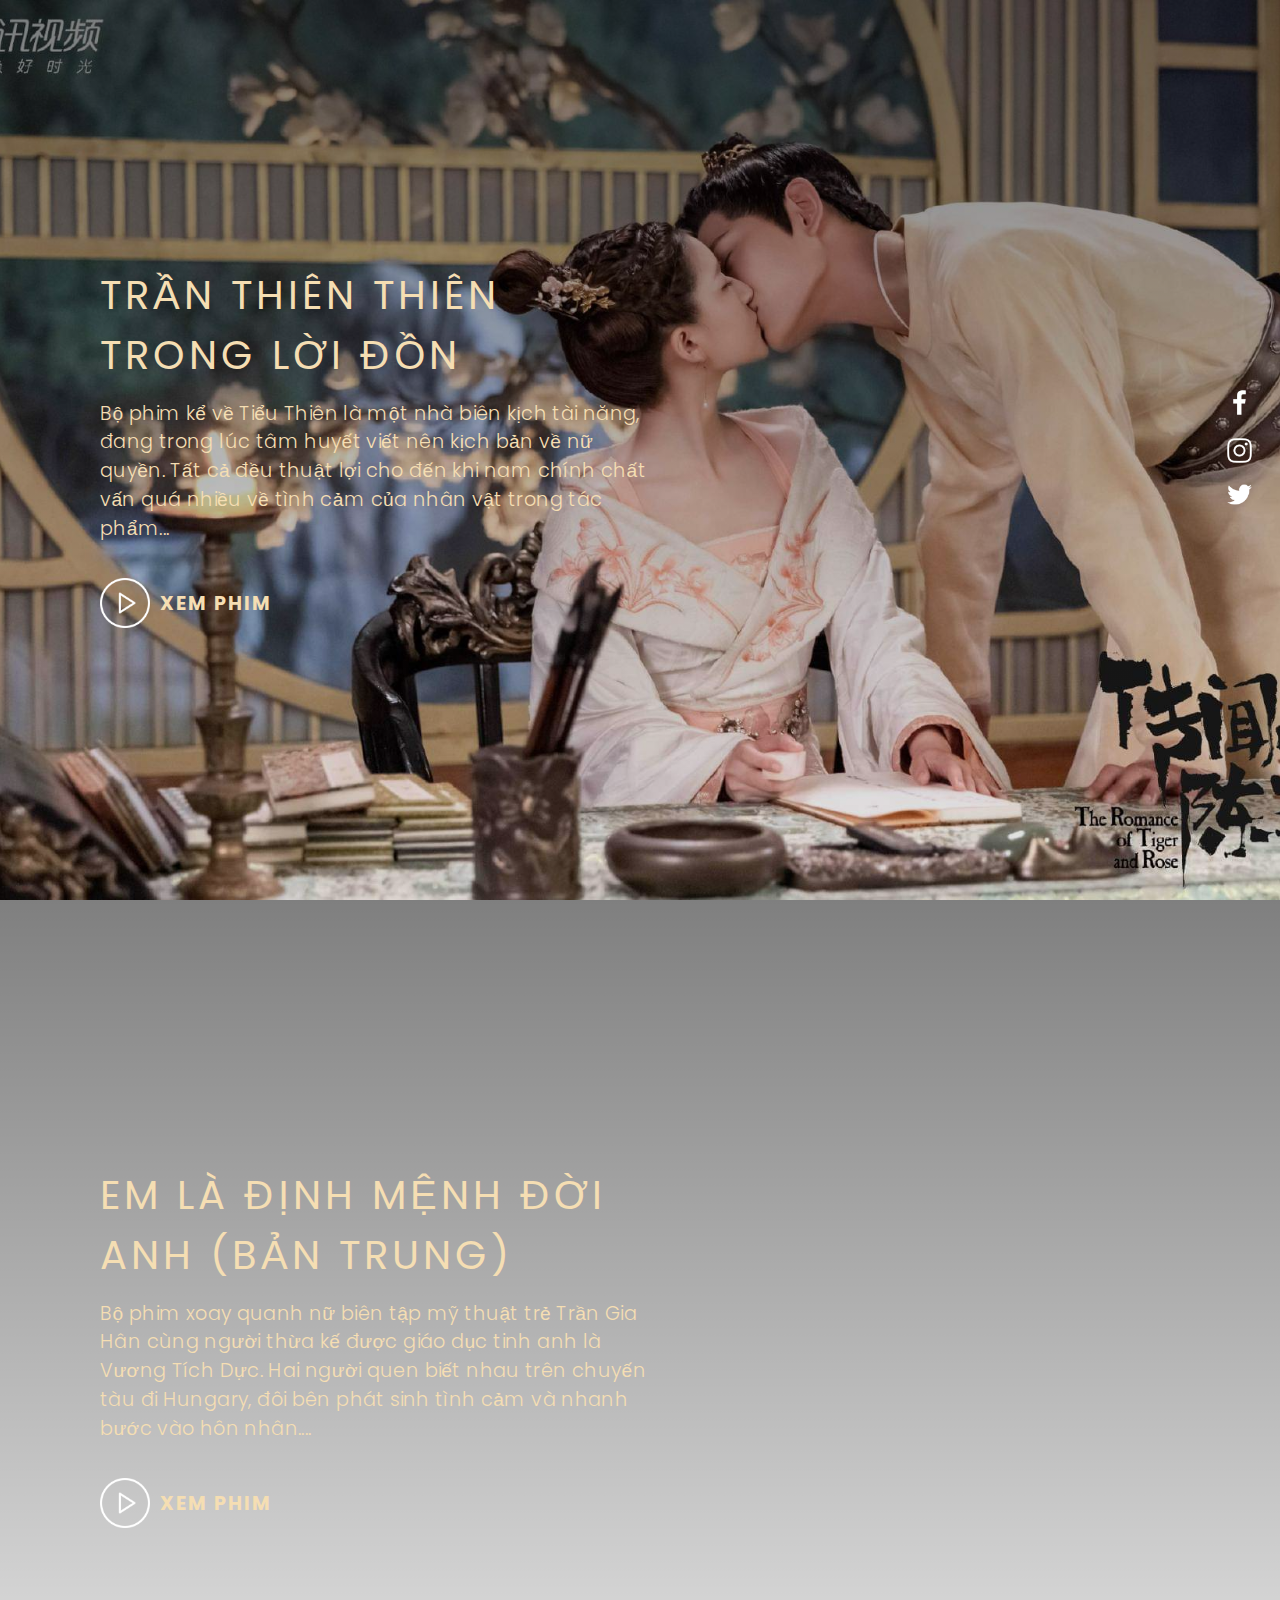
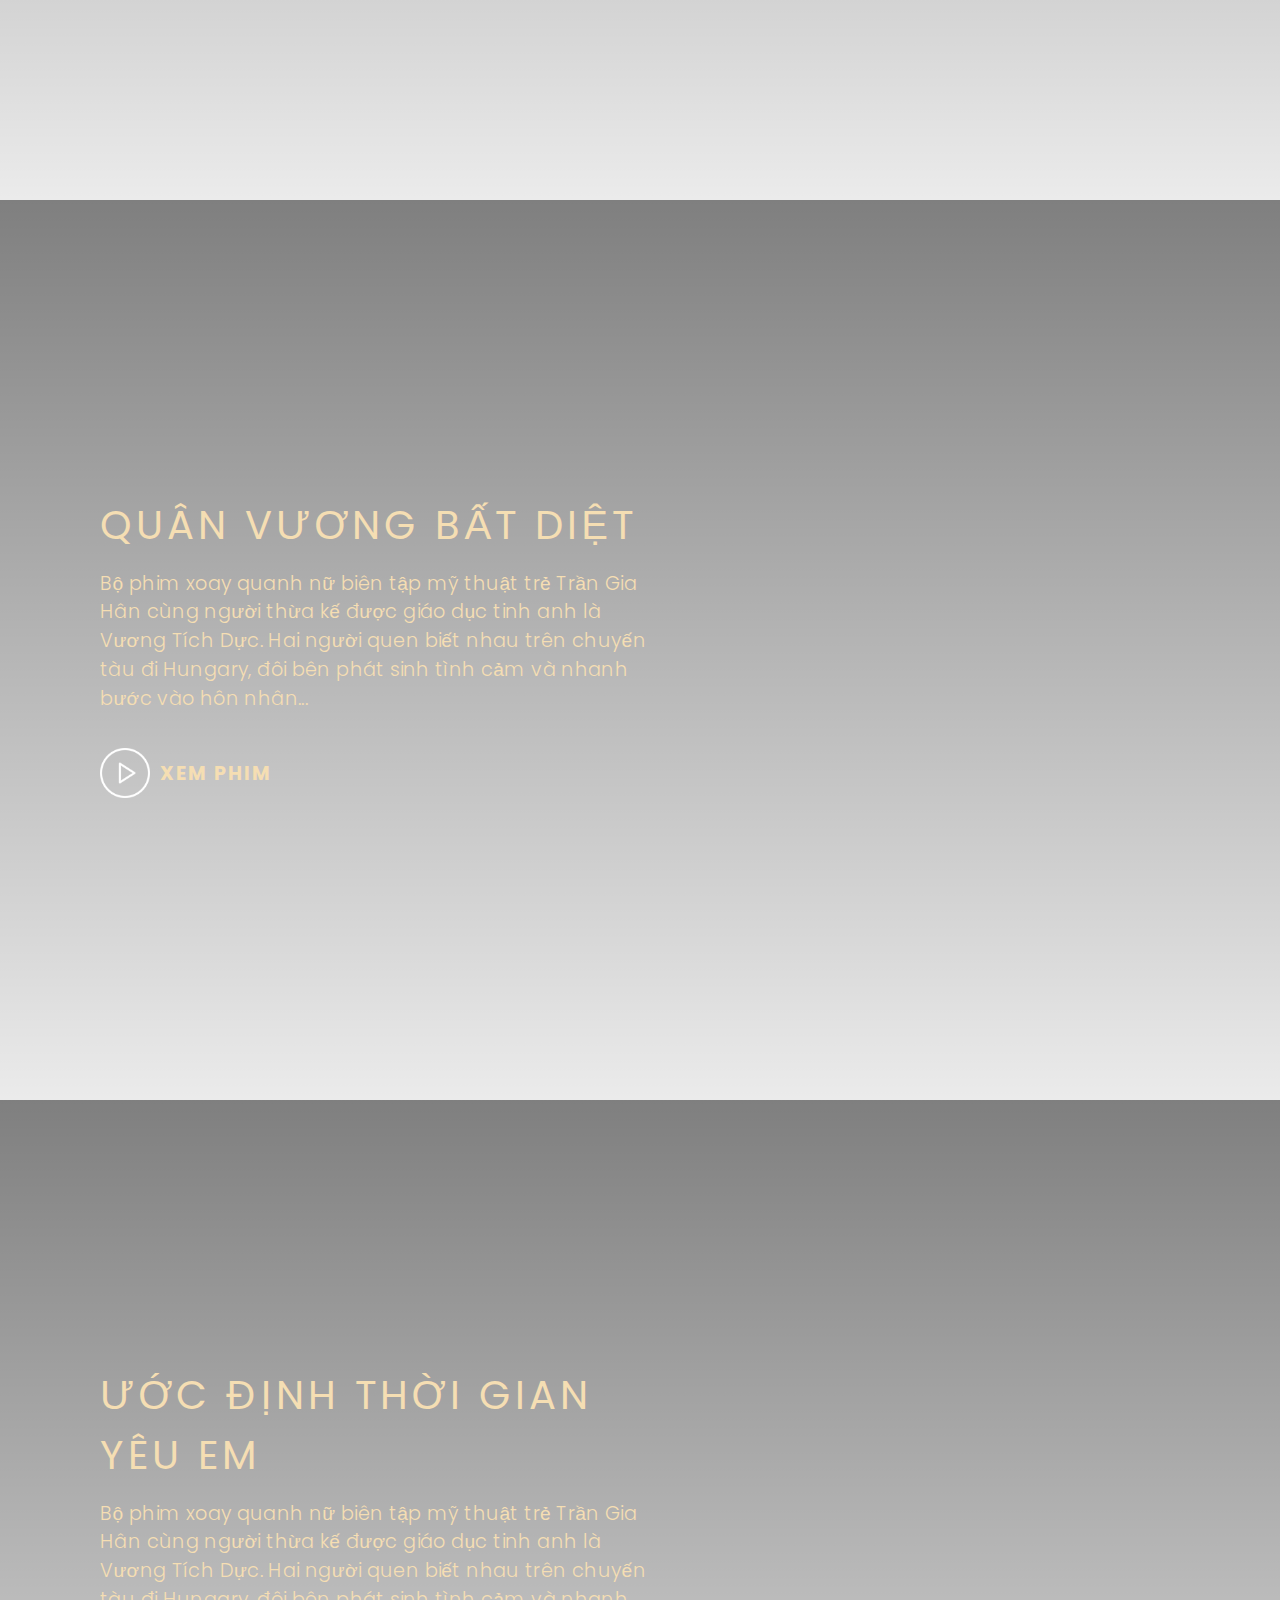
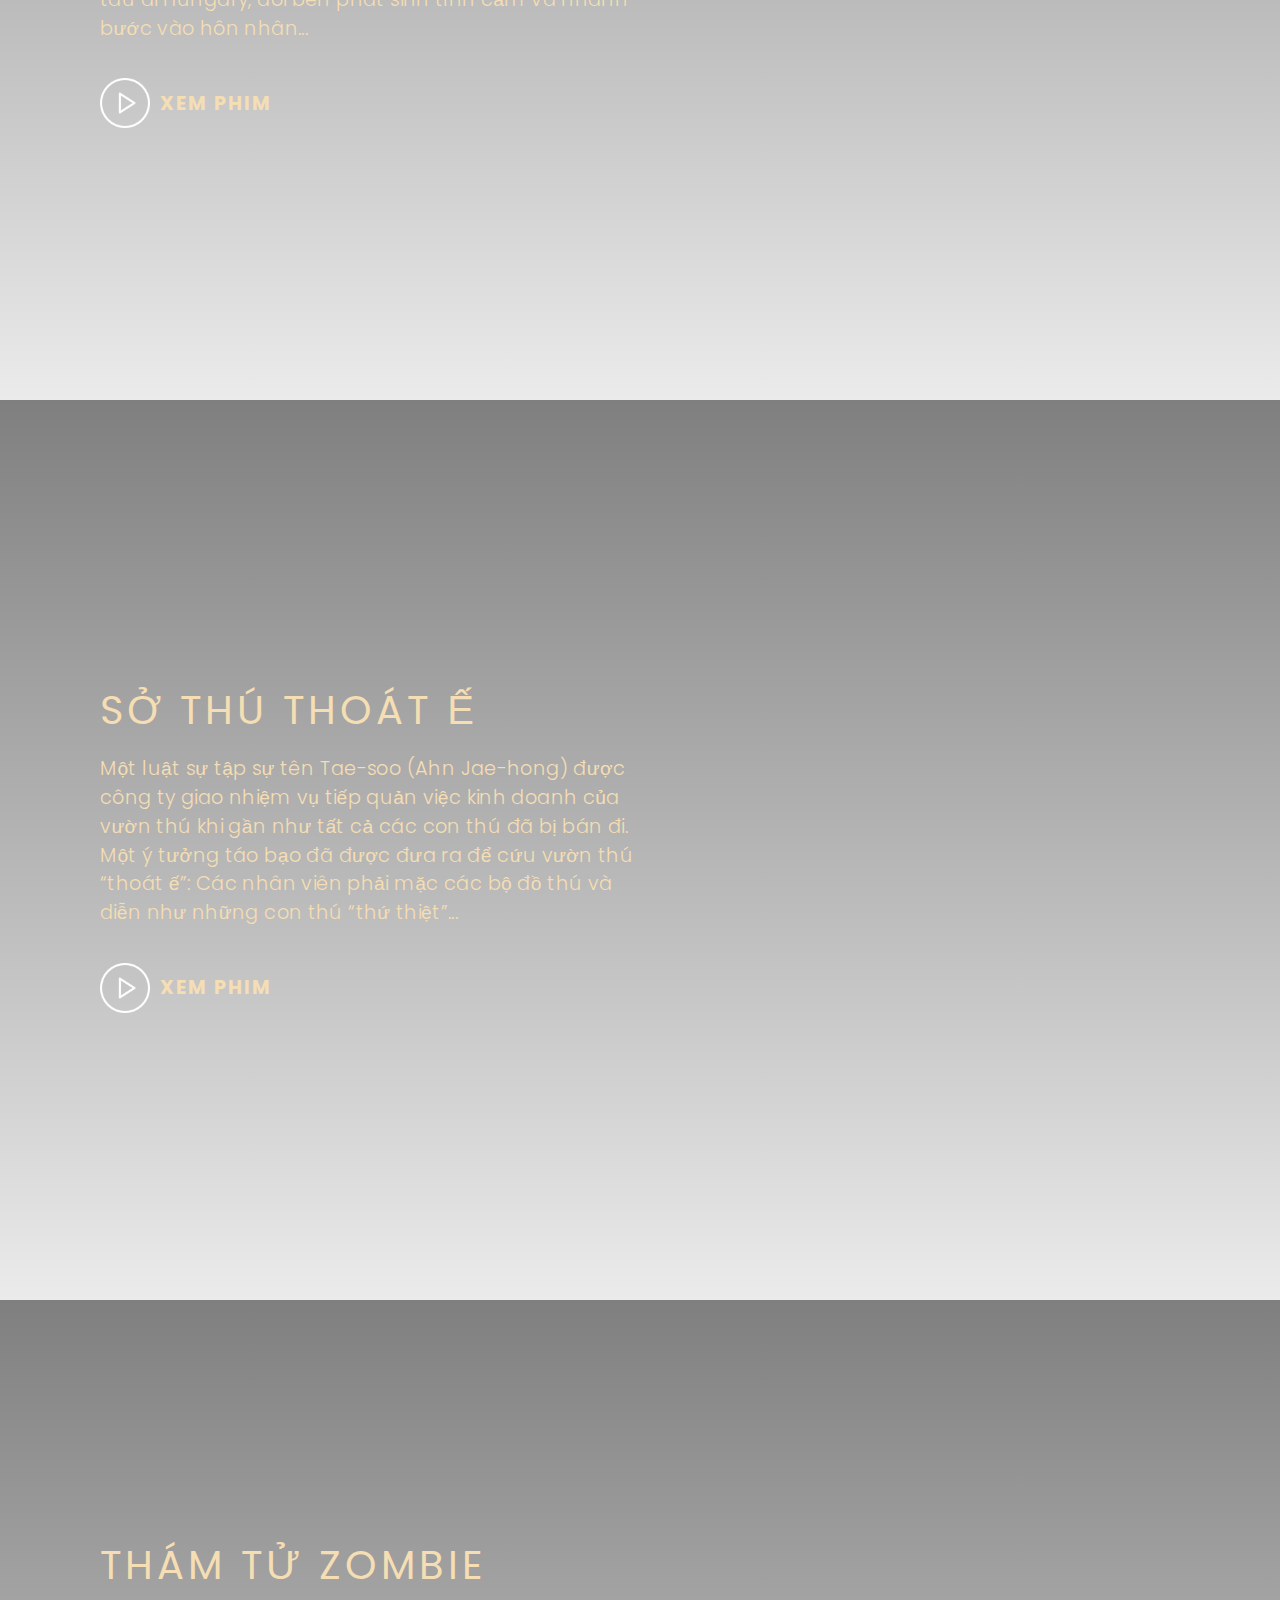
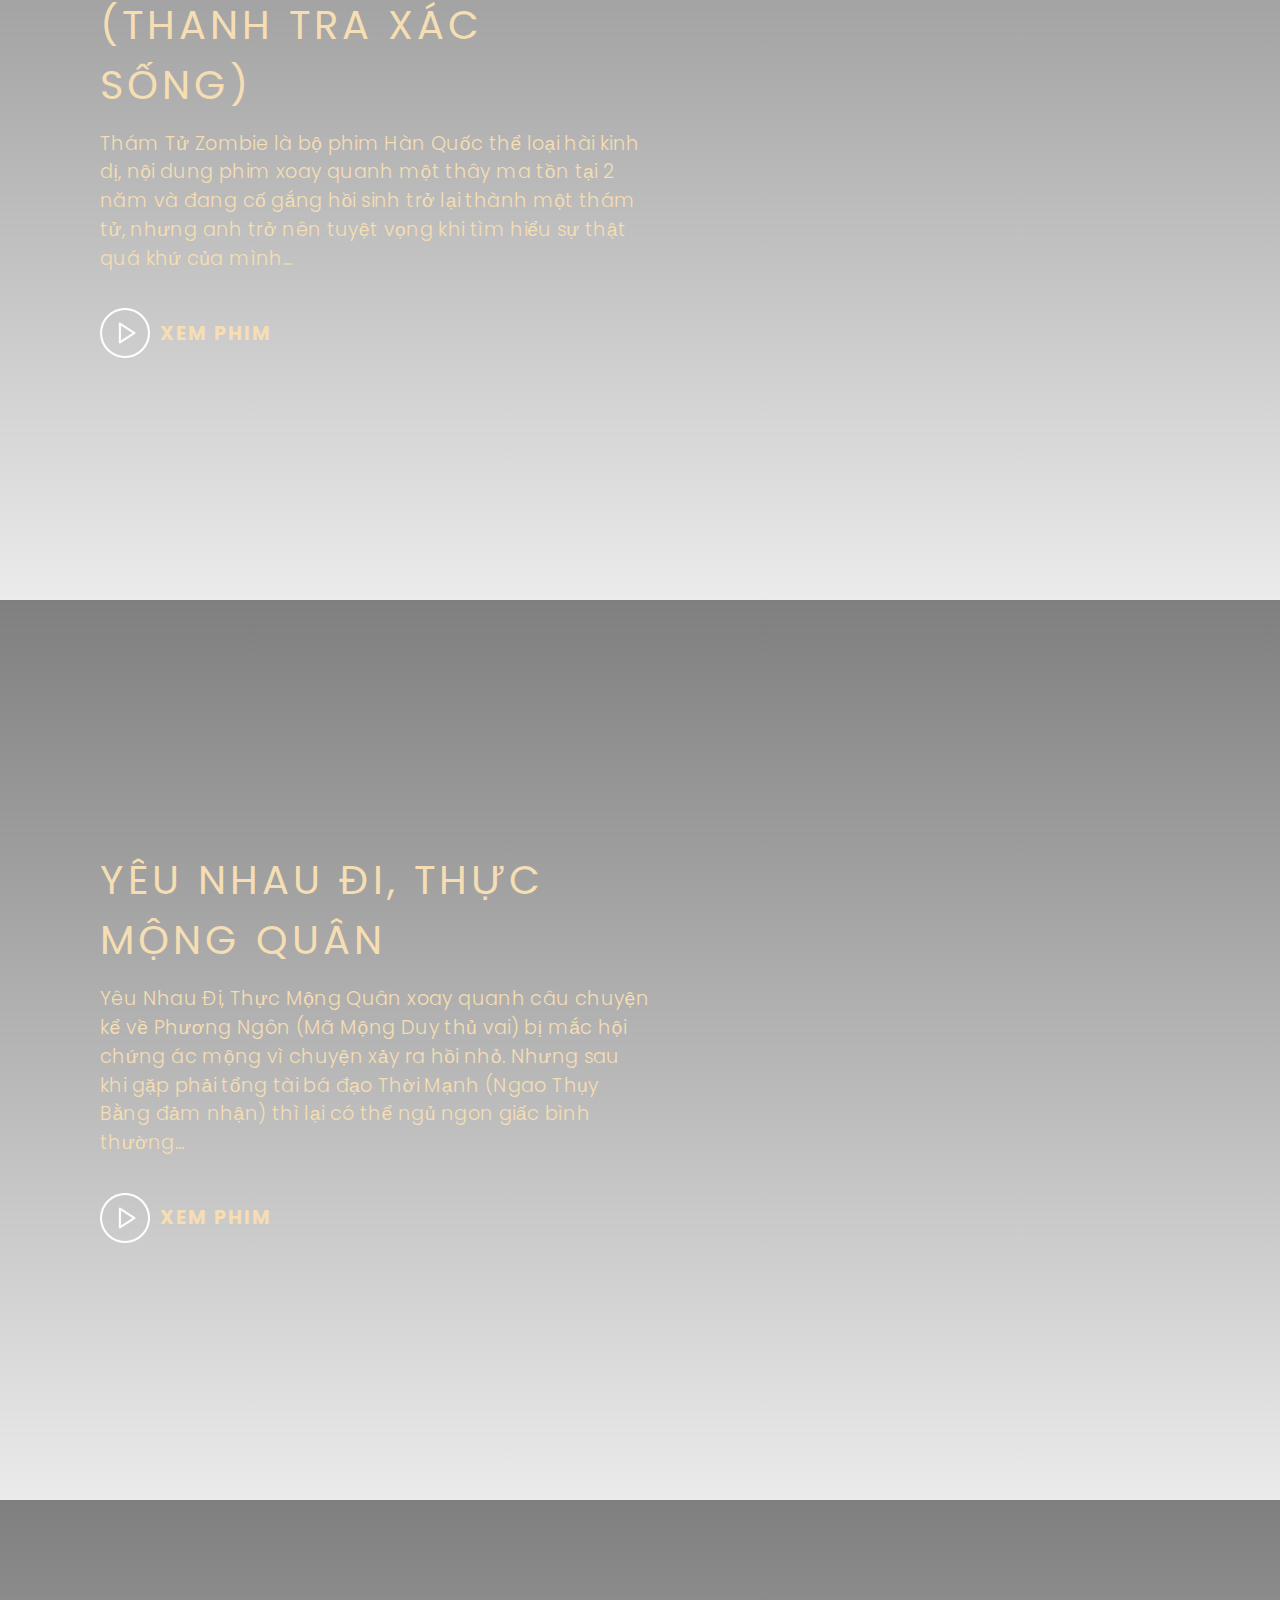
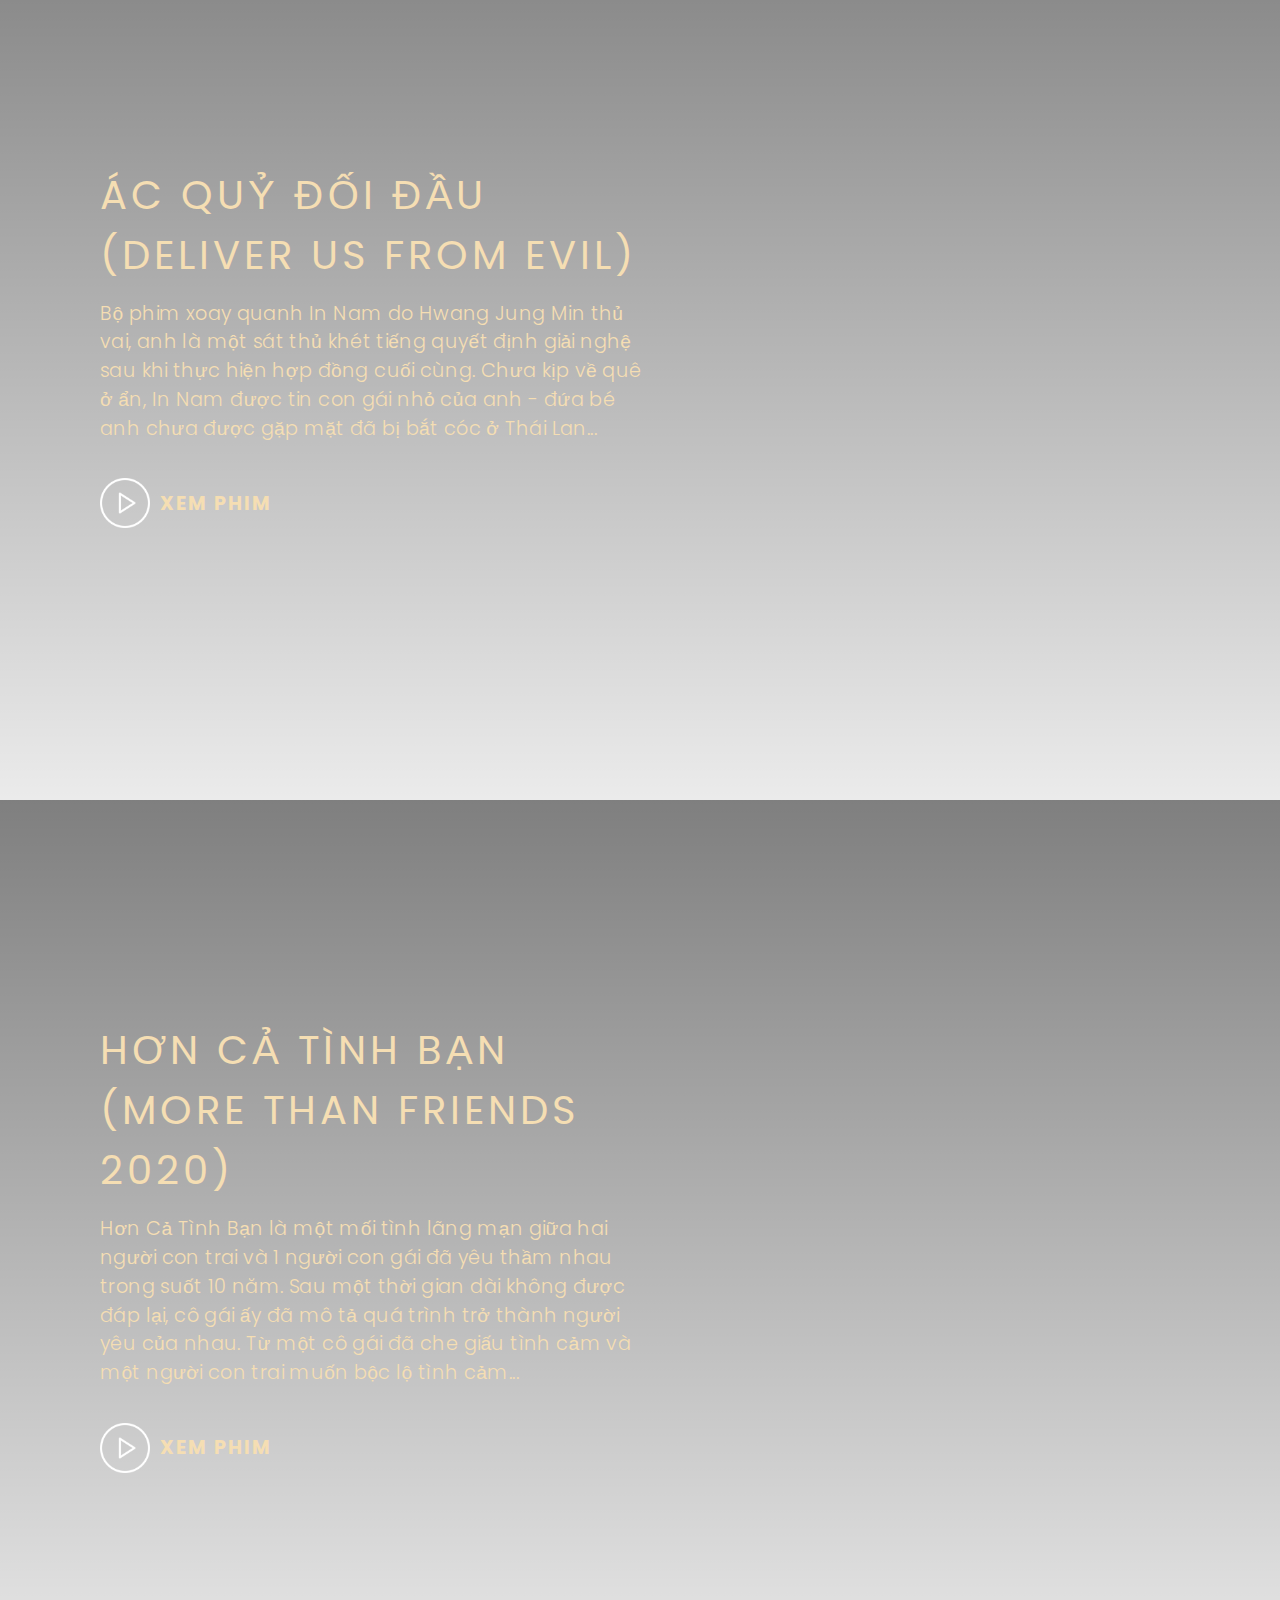
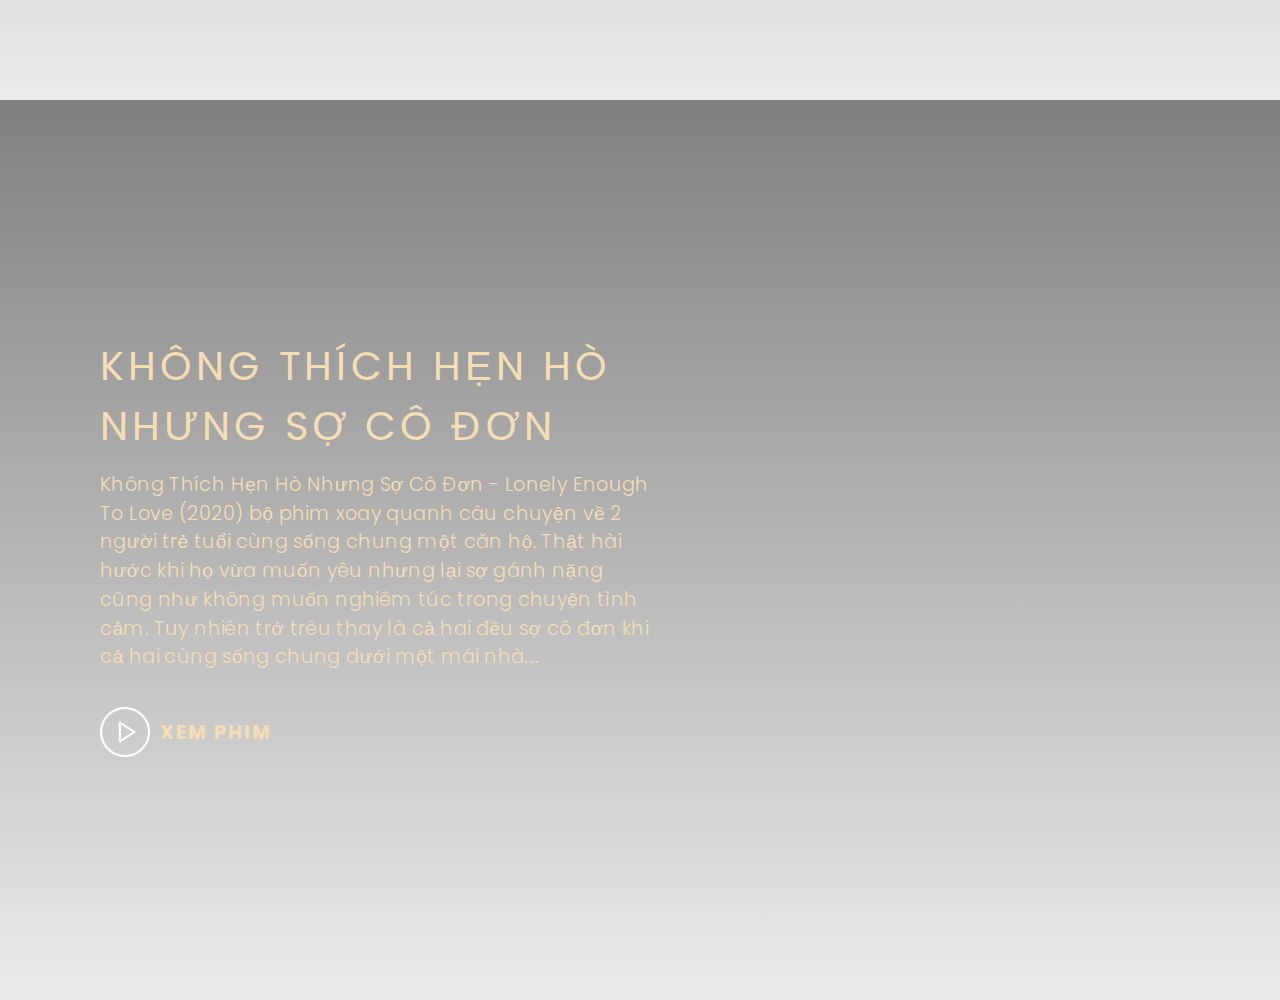
<file: phim/index.html>
<!DOCTYPE html>
    <head>
        <meta charset="utf-8">
        <meta http-equiv="X-UA-Compatible" content="IE=edge">
        <title>Tổng hợp phim hot đang được yêu thích nhất</title>
        <meta name="description" content="">
        <meta name="viewport" content="width=device-width, initial-scale=1">
        <link rel="stylesheet" href="style.css">
    </head>
    <body>
        <div class="top1">
            <div class="banner bn">
                <div class="content">
                    <h2>TRẦN THIÊN THIÊN TRONG LỜI ĐỒN</h2>
                    <p>Bộ phim kể về Tiểu Thiên là một nhà biên kịch tài năng, đang trong lúc tâm huyết viết nên kịch bản về nữ quyền. Tất cả đều thuật lợi cho đến khi nam chính chất vấn quá nhiều về tình cảm của nhân vật trong tác phẩm...</p>
                    <a href="https://youtu.be/9WHeltwTSwI?list=PLf6Q6zf9Lk_2qT8GPQBIipwmN6rbVNHNQ" target="_blank" class="play"><img src="img/play.png">Xem phim</a>
                    <div class="slide sld"></div>
                    <ul class="sci">
                        <li><a href="#"><img src="img/facebook.png"></a></li>
                        <li><a href="#"><img src="img/instagram.png"></a></li>
                        <li><a href="#"><img src="img/twitter.png"></a></li>
                    </ul>
                </div>
            </div>
        </div>
        <div class="top2">
            <div class="banner bn2">
                <div class="content">
                    <h2>EM LÀ ĐỊNH MỆNH ĐỜI ANH (BẢN TRUNG)</h2>
                    <p>Bộ phim xoay quanh nữ biên tập mỹ thuật trẻ Trần Gia Hân cùng người thừa kế được giáo dục tinh anh là Vương Tích Dực. Hai người quen biết nhau trên chuyến tàu đi Hungary, đôi bên phát sinh tình cảm và nhanh bước vào hôn nhân....</p>
                    <a href="https://luotphim.com/xem-phim-bo/em-la-dinh-menh-doi-anh-tap-1/" target="_blank" class="play"><img src="img/play.png">Xem phim</a>
                    <div class="slide sld2"></div>
                </div>
            </div>
        </div>
        <div class="top3">
            <div class="banner bn3">
                <div class="content">
                    <h2>QUÂN VƯƠNG BẤT DIỆT</h2>
                    <p>Bộ phim xoay quanh nữ biên tập mỹ thuật trẻ Trần Gia Hân cùng người thừa kế được giáo dục tinh anh là Vương Tích Dực. Hai người quen biết nhau trên chuyến tàu đi Hungary, đôi bên phát sinh tình cảm và nhanh bước vào hôn nhân...</p>
                    <a href="http://www.phimhanz.com/xem-phim-quan-vuong-bat-diet-full-hd-full-183804-vietsub.html" target="_blank" class="play"><img src="img/play.png">Xem phim</a>
                    <div class="slide sld3"></div>
                </div>
            </div>
        </div>
        <div class="top4">
            <div class="banner bn4">
                <div class="content">
                    <h2>Ước Định Thời Gian Yêu Em</h2>
                    <p>Bộ phim xoay quanh nữ biên tập mỹ thuật trẻ Trần Gia Hân cùng người thừa kế được giáo dục tinh anh là Vương Tích Dực. Hai người quen biết nhau trên chuyến tàu đi Hungary, đôi bên phát sinh tình cảm và nhanh bước vào hôn nhân...</p>
                    <a href="https://www.fullphim.net/p/uoc-dinh-thoi-gian-yeu-em-tap-1" target="_blank" class="play"><img src="img/play.png">Xem phim</a>
                    <div class="slide sld4"></div>
                </div>
            </div>
        </div>
        <div class="top5">
            <div class="banner bn5">
                <div class="content">
                    <h2>SỞ THÚ THOÁT Ế</h2>
                    <p>Một luật sự tập sự tên Tae-soo (Ahn Jae-hong) được công ty giao nhiệm vụ tiếp quản việc kinh doanh của vườn thú khi gần như tất cả các con thú đã bị bán đi. Một ý tưởng táo bạo đã được đưa ra để cứu vườn thú “thoát ế”: Các nhân viên phải mặc các bộ đồ thú và diễn như những con thú “thứ thiệt”...</p>
                    <a href="https://247phim.com/xemphim/so-thu-thoat-e-19337/full-127054" target="_blank" class="play"><img src="img/play.png">Xem phim</a>
                    <div class="slide sld5"></div>
                    </ul>
                </div>
            </div>
        </div>
        <div class="top6">
            <div class="banner bn6">
                <div class="content">
                    <h2>Thám Tử Zombie (Thanh Tra Xác Sống)</h2>
                    <p>Thám Tử Zombie là bộ phim Hàn Quốc thể loại hài kinh dị, nội dung phim xoay quanh một thây ma tồn tại 2 năm và đang cố gắng hồi sinh trở lại thành một thám tử, nhưng anh trở nên tuyệt vọng khi tìm hiểu sự thật quá khứ của mình...</p>
                    <a href="https://www.fullphim.net/p/tham-tu-zombie-tap-1" target="_blank" class="play"><img src="img/play.png">Xem phim</a>
                    <div class="slide sld6"></div>
                </div>
            </div>
        </div>
        <div class="top7">
            <div class="banner bn7">
                <div class="content">
                    <h2>Yêu Nhau Đi, Thực Mộng Quân</h2>
                    <p>Yêu Nhau Đi, Thực Mộng Quân xoay quanh câu chuyện kể về Phương Ngôn (Mã Mộng Duy thủ vai) bị mắc hội chứng ác mộng vì chuyện xảy ra hồi nhỏ. Nhưng sau khi gặp phải tổng tài bá đạo Thời Mạnh (Ngao Thụy Bằng đảm nhận) thì lại có thể ngủ ngon giấc bình thường...</p>
                    <a href="https://www.fullphim.net/p/yeu-nhau-di-thuc-mong-quan-tap-1" target="_blank" class="play"><img src="img/play.png">Xem phim</a>
                    <div class="slide sld7"></div>
                </div>
            </div>
        </div>
        <div class="top8">
            <div class="banner bn8">
                <div class="content">
                    <h2>Ác Quỷ Đối Đầu (Deliver Us From Evil)</h2>
                    <p>Bộ phim xoay quanh In Nam do Hwang Jung Min thủ vai, anh là một sát thủ khét tiếng quyết định giải nghệ sau khi thực hiện hợp đồng cuối cùng. Chưa kịp về quê ở ẩn, In Nam được tin con gái nhỏ của anh - đứa bé anh chưa được gặp mặt đã bị bắt cóc ở Thái Lan...</p>
                    <a href="https://www.fullphim.net/p/xem-phim-ac-quy-doi-dau-deliver-us-from-evil" target="_blank" class="play"><img src="img/play.png">Xem phim</a>
                    <div class="slide sld8"></div>
                </div>
            </div>
        </div>
        <div class="top9">
            <div class="banner bn9">
                <div class="content">
                    <h2>Hơn Cả Tình Bạn (More Than Friends 2020)</h2>
                    <p>Hơn Cả Tình Bạn là một mối tình lãng mạn giữa hai người con trai và 1 người con gái đã yêu thầm nhau trong suốt 10 năm. Sau một thời gian dài không được đáp lại, cô gái ấy đã mô tả quá trình trở thành người yêu của nhau. Từ một cô gái đã che giấu tình cảm và một người con trai muốn bộc lộ tình cảm...</p>
                    <a href="https://www.fullphim.net/p/hon-ca-tinh-ban-more-than-friends-2020-tap-1" target="_blank" class="play"><img src="img/play.png">Xem phim</a>
                    <div class="slide sld9"></div>
                </div>
            </div>
        </div>
        <div class="top10">
            <div class="banner bn10">
                <div class="content">
                    <h2>Không Thích Hẹn Hò Nhưng Sợ Cô Đơn</h2>
                    <p>Không Thích Hẹn Hò Nhưng Sợ Cô Đơn - Lonely Enough To Love (2020) bộ phim xoay quanh câu chuyện về 2 người trẻ tuổi cùng sống chung một căn hộ. Thật hài hước khi họ vừa muốn yêu nhưng lại sợ gánh nặng cũng như không muốn nghiêm túc trong chuyện tình cảm. Tuy nhiên trớ trêu thay là cả hai đều sợ cô đơn khi cả hai cùng sống chung dưới một mái nhà....</p>
                    <a href="https://www.fullphim.net/p/khong-thich-hen-ho-nhung-so-co-don-tap-1" target="_blank" class="play"><img src="img/play.png">Xem phim</a>
                    <div class="slide sld10"></div>
                </div>
            </div>
        </div>
    </body>
</html>
</file>
<file: phim/style.css>
@import url('https://fonts.googleapis.com/css?family=Poppins: 200, 300, 400, 500, 600,700,800,900&display=swap');
*{
    margin: 0;
    padding: 0;
    box-sizing: border-box;
    font-family: 'Poppins', sans-serif;
}
header{
    position: absolute;
    top: 0;
    left: 0;
    width: 100%;
    display: flex;
    justify-content: space-between;
    align-items: center;
    padding: 40px 100px;
    z-index: 1000;
}
header .logo{
    max-width: 120px;
}
header .toggle{
    max-width: 60px;
    cursor: pointer;
}
header .logo img, header .toggle img{
    max-width: 100%;
}
.banner{
    position: relative;
    width: 100%;
    min-height: 100vh;
    padding: 0 100px;
    display: flex;
    justify-content: flex-start;
    align-items: center;
}
.banner .content{
    max-width: 550px;
}
.banner .content h2{
    text-transform: uppercase;
    font-weight: 400;
    font-size: 2.5em;
    letter-spacing: 0.1em;
    color: wheat;
}
.banner .content p{
    font-size: 1.2em;
    font-weight: 300;
    letter-spacing: 0.02em;
    line-height: 1.5em;
    margin: 15px 0 35px;
    color: wheat;
}
.play{
    position: relative;
    display: inline-flex;
    justify-content: flex-start;
    align-items: center;
    text-transform: uppercase;
    font-weight: bold;
    text-decoration: none;
    letter-spacing: 2px;
    font-size: 1.2em;
    color: wheat;
}
.play img{
    margin-right: 10px;
    max-width: 50px;
}
.sci{
    position: absolute;
    top: 50%;
    transform: translateY(-50%);
    right: 20px;
    display: flex;
    justify-content: center;
    align-items: center;
    flex-direction: column;
}
.sci li{
    list-style: none;
}
.sci li a{
    text-decoration: none;
}
.sci li a img{
    filter: invert(1);
    transform: scale(0.6);
}
.slide{
    position: absolute;
    bottom: 50px;
    left: calc(50% - 250px / 2);
    width: 250px;
    height: 150px;
    cursor: pointer;
    animation: animate 25s linear infinite;
}
.bn{
    background-image: linear-gradient(0, rgba(0,0,0,0.08),rgba(0,0,0,0.5)),
    url(img/phim1.jpg);
    background-position: center;
    background-size: cover;
}
.sld{
    background: url(https://photo-1-baomoi.zadn.vn/w1000_r1/2020_08_05_329_35934599/5c5571bed6fd3fa366ec.jpg);
    background-size: cover;
}
.bn2{
    background-image: linear-gradient(0, rgba(0,0,0,0.08),rgba(0,0,0,0.5)),
    url(http://t.hdviet.com/backdrops/945x530/be99c329c61bbb3f7ab543b38e1e551f.jpg);
    background-position: center;
    background-size: cover;
}
.sld2{
    background: url(https://luotphim.com/wp-content/uploads/2020/06/em-la-dinh-menh-cua-anh-1-185x278.jpg);
    background-size: cover;
}
.bn3{
    background-image: linear-gradient(0, rgba(0,0,0,0.08),rgba(0,0,0,0.5)),
    url(https://ss-images.catscdn.vn/wp700/2020/06/06/7597519/ezwfc8lvcaayudi.jpg);
    background-position: center;
    background-size: cover;
}
.sld3{
    background: url(http://image.phimmoizz.net/film/10780/poster.medium.jpg);
    background-size: cover;
}
.bn4{
    background-image: linear-gradient(0, rgba(0,0,0,0.08),rgba(0,0,0,0.5)),
    url(https://uploads-ssl.webflow.com/5f4cf35320d6aff961fc8cff/5f6de38bb474ac50066aba62_uoc-dinh-thoi-gian-yeu-em.jpg);
    background-position: center;
    background-size: cover;
}
.sld4{
    background: url(https://uploads-ssl.webflow.com/5f4cf35320d6aff961fc8cff/5f6de29b593f75c55f890886_poster-uoc-dinh-thoi-gian-yeu-em.jpg);
    background-size: cover;
}
.bn5{
    background-image: linear-gradient(0, rgba(0,0,0,0.08),rgba(0,0,0,0.5)),
    url(https://i.ytimg.com/vi/KJb01UCvBas/maxresdefault.jpg);
    background-position: center;
    background-size: cover;
}
.sld5{
    background: url(http://image.phimmoizz.net/film/10353/poster.medium.jpg);
    background-size: cover;
}
.bn6{
    background-image: linear-gradient(0, rgba(0,0,0,0.08),rgba(0,0,0,0.5)),
    url(https://image.phimmoizz.net/film/11452/preview.medium.jpg?_v=1601495306);
    background-position: center;
    background-size: cover;
}
.sld6{
    background: url(https://uploads-ssl.webflow.com/5f4cf35320d6aff961fc8cff/5f6b52a41f8836a98f5bebf8_poster-tham-tu-zombie.jpg);
    background-size: cover;
}
.bn7{
    background-image: linear-gradient(0, rgba(0,0,0,0.08),rgba(0,0,0,0.5)),
    url(https://uploads-ssl.webflow.com/5f4cf35320d6aff961fc8cff/5f6b61f361bad872dcfc58d9_poster-yeu-nhau-di-thuc-mong-quan.jpg);
    background-position: center;
    background-size: cover;
}
.sld7{
    background: url(https://scontent.fhan5-6.fna.fbcdn.net/v/t1.0-9/94353961_133610181582743_5183976838522732544_o.jpg?_nc_cat=105&_nc_sid=8bfeb9&_nc_ohc=YJ_eAYdhCh0AX_6Wc5D&_nc_ht=scontent.fhan5-6.fna&oh=1c0f91786762fabb70048efebeea2844&oe=5F9E1DF2);
    background-size: cover;
}
.bn8{
    background-image: linear-gradient(0, rgba(0,0,0,0.08),rgba(0,0,0,0.5)),
    url(https://www.cgv.vn/media/catalog/product/cache/1/image/1800x/71252117777b696995f01934522c402d/t/e/teaser-poster-fb_size.jpg);
    background-position: center;
    background-size: cover;
}
.sld8{
    background: url(https://uploads-ssl.webflow.com/5f4cf35320d6aff961fc8cff/5f735273b8eb33921dd46743_ac-quy-doi-dau.jpg);
    background-size: cover;
}
.bn9{
    background-image: linear-gradient(0, rgba(0,0,0,0.08),rgba(0,0,0,0.5)),
    url(https://kenh14cdn.com/thumb_w/640/2020/9/27/artboard-2-copy-33-16011411632052072546829-crop-160114125345583848490.png);
    background-position: center;
    background-size: cover;
}
.sld9{
    background: url(https://uploads-ssl.webflow.com/5f4cf35320d6aff961fc8cff/5f6e0dbfa330275f040ac0fb_poster-hon-ca-tinh-ban.jpg);
    background-size: cover;
}
.bn10{
    background-image: linear-gradient(0, rgba(0,0,0,0.08),rgba(0,0,0,0.5)),
    url(https://uploads-ssl.webflow.com/5f4cf35320d6aff961fc8cff/5f4f9d6c2ba2e7bcf9443911_poster-khong-thich-hen-ho-nhung-so-co-don.jpg);
    background-position: center;
    background-size: cover;
}
.sld10{
    background: url(https://4.bp.blogspot.com/-r1ZUo-GypiQ/XzK47RIsnTI/AAAAAAAAgrQ/r4QPlEXjBpQwzTAHlSzfMhu_kt0_jscSQCLcBGAsYHQ/s1600/Khong-Thich-Hen-Ho-Nhung-So-Co-Don-2020.jpg);
    background-size: cover;
}
.dropbtn {
    background-color: #3498DB;
    color: white;
    padding: 16px;
    font-size: 16px;
    border: none;
    cursor: pointer;
  }
  
  /* Dropdown button on hover & focus */
  .dropbtn:hover, .dropbtn:focus {
    background-color: #2980B9;
  }
  
  /* The container <div> - needed to position the dropdown content */
  .toggle {
    position: relative;
    display: inline-block;
  }
  
  /* Dropdown Content (Hidden by Default) */
  .toggle-content {
    display: none;
    position: absolute;
    background-color: #f1f1f1;
    min-width: 160px;
    box-shadow: 0px 8px 16px 0px rgba(0,0,0,0.2);
    z-index: 1;
  }
  
  /* Links inside the dropdown */
  .toggle-content a {
    color: black;
    padding: 12px 16px;
    text-decoration: none;
    display: block;
  }
  
  /* Change color of dropdown links on hover */
  .toggle-content a:hover {background-color: #ddd}
  
  /* Show the dropdown menu (use JS to add this class to the .dropdown-content container when the user clicks on the dropdown button) */
  .show {display:block;}
@keyframes animate{
    0%,100%{
        background-position: top;
    }
    45%,55%{
        background-position: bottom;
    }
}
.movie{
    position: fixed;
    top: 50%;
    left: 50%;
    transform: translate(-50%,-50%);
    z-index: 10000;
    background: rgba(0,0,0,0.95);
    width: 100%;
    height: 100%;
    display: flex;
    justify-content: center;
    align-items: center;
    visibility: hidden;
    opacity: 0;
}
.movie.active{
    visibility: visible;
    opacity: 1;
}
.movie video{
    max-width: 900px;
    outline: none;
}
.movie .close{
    position: absolute;
    top: 30px;
    right: 30px;
    cursor: pointer;
    filter: invert(1);
    max-width: 32px;
}

@media (max-width: 375px ){
    header {
        padding: 15px 20px;
    }
    header .logo {
        max-width: 80px;
    }
    header .toggle {
        max-width: 40px;
    }
    .banner{
        padding: 61px 25px;
        margin-top: -30px;
    }
    .banner .content h2 {
        margin: -10px 0;
        font-size: 1.7em;
        letter-spacing: 0.05em;
        font-weight: bold;
    }
    .banner .content p {
        font-size: 1em;
    }
    .slide {
        position: relative;
        bottom: initial;
        left: 0;
        width: 200px;
        height: 111px;
        margin-top: 5px;
        margin-bottom: 12px;
    }
    .play{
	    margin: -28px 0;
    }
    .sci {
        position: absolute;
        top: initial;
        right: initial;
        margin-top: 25px;
        flex-direction: row;
    }
    .sci li {
        margin: 0 5px;
    }
}
</file>
